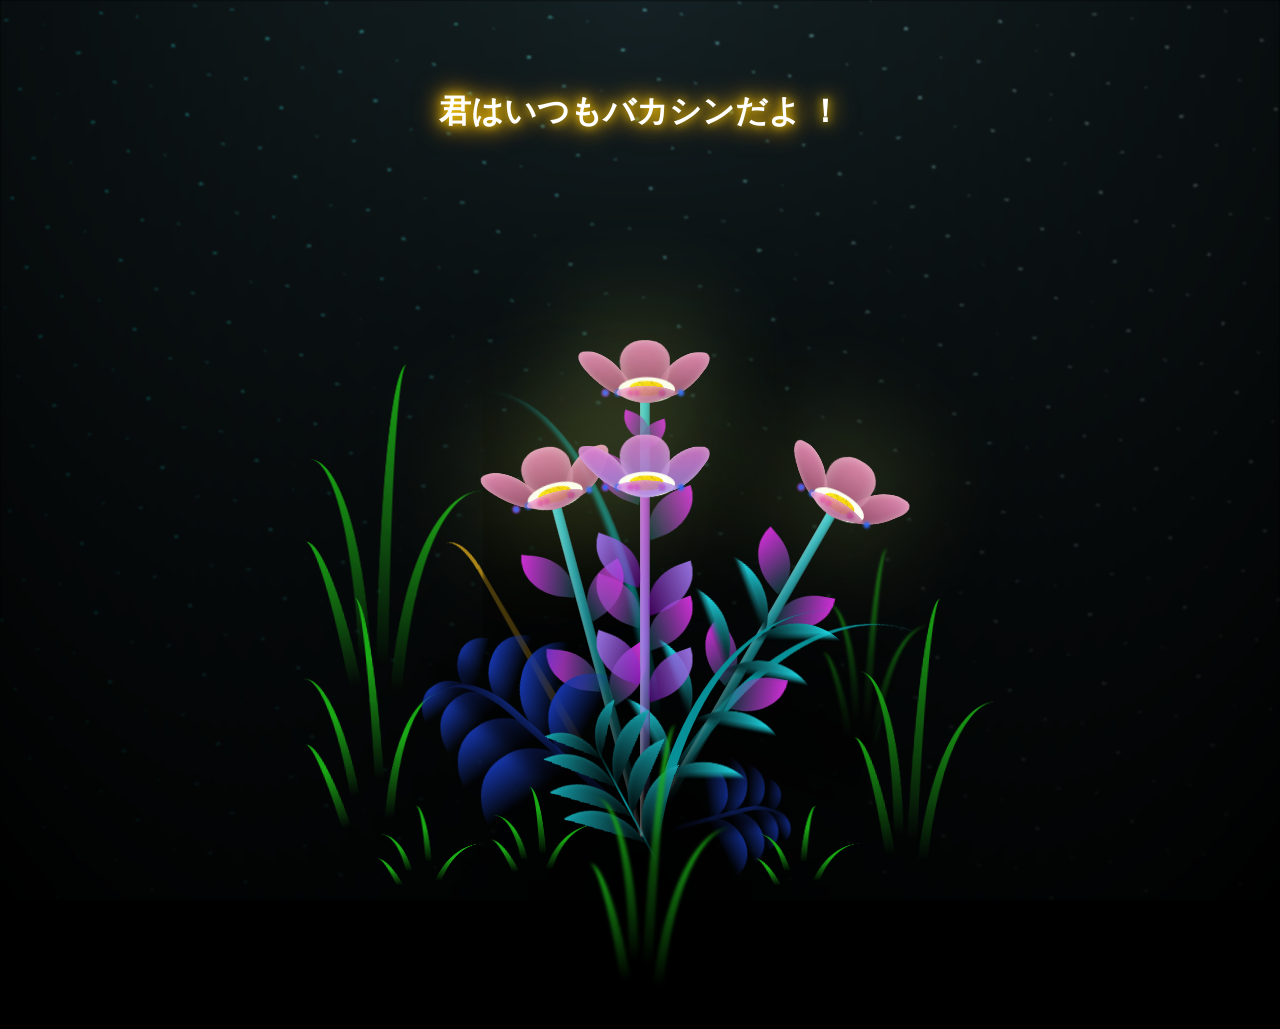
<file: index.html>
<!DOCTYPE html>
  <html lang="en">
  <head>
    <meta charset="UTF-8">
    <meta name="viewport" content="width=device-width, initial-scale=1.0">
    <!-- add icon -->
      <link rel="icon" type="image/png" sizes="32x32" href="lily.jpeg">
      <link rel="stylesheet" href="home.css">   
      <title>
  Blooming Flower
      </title>
      <link rel="stylesheet" href="home.css">
    </head>   
    <body class="not-loaded">
        <div class="night"></div> 
        <div class="flower__message">君はいつもバカシンだよ ！</div>
        <div class="flowers">  
          <div class="flower flower--1">
            <div class="flower__leafs flower__leafs--1">
              <div class="flower__leaf flower__leaf--1"></div>
              <div class="flower__leaf flower__leaf--2"></div>
              <div class="flower__leaf flower__leaf--3"></div>
              <div class="flower__leaf flower__leaf--4"></div>
              

              <div class="flower__white-circle"></div>
      
              <div class="flower__light flower__light--1"></div>
              <div class="flower__light flower__light--2"></div>
              <div class="flower__light flower__light--3"></div>
              <div class="flower__light flower__light--4"></div>
              <div class="flower__light flower__light--5"></div>
              <div class="flower__light flower__light--6"></div>
              <div class="flower__light flower__light--7"></div>
              <div class="flower__light flower__light--8"></div>
      
            </div>
            <div class="flower__line">
              <div class="flower__line__leaf flower__line__leaf--1"></div>
              <div class="flower__line__leaf flower__line__leaf--2"></div>
              <div class="flower__line__leaf flower__line__leaf--3"></div>
              <div class="flower__line__leaf flower__line__leaf--4"></div>
              <div class="flower__line__leaf flower__line__leaf--5"></div>
              <div class="flower__line__leaf flower__line__leaf--6"></div>
            </div>
          </div>
      
          <div class="flower flower--2">
            <div class="flower__leafs flower__leafs--2">
              <div class="flower__leaf flower__leaf--1"></div>
              <div class="flower__leaf flower__leaf--2"></div>
              <div class="flower__leaf flower__leaf--3"></div>
              <div class="flower__leaf flower__leaf--4"></div>
              <div class="flower__white-circle"></div>
      
              <div class="flower__light flower__light--1"></div>
              <div class="flower__light flower__light--2"></div>
              <div class="flower__light flower__light--3"></div>
              <div class="flower__light flower__light--4"></div>
              <div class="flower__light flower__light--5"></div>
              <div class="flower__light flower__light--6"></div>
              <div class="flower__light flower__light--7"></div>
              <div class="flower__light flower__light--8"></div>
      
            </div>
            <div class="flower__line">
              <div class="flower__line__leaf flower__line__leaf--1"></div>
              <div class="flower__line__leaf flower__line__leaf--2"></div>
              <div class="flower__line__leaf flower__line__leaf--3"></div>
              <div class="flower__line__leaf flower__line__leaf--4"></div>
            </div>
          </div>
      
          <div class="flower flower--3">
            <div class="flower__leafs flower__leafs--3">
              <div class="flower__leaf flower__leaf--1"></div>
              <div class="flower__leaf flower__leaf--2"></div>
              <div class="flower__leaf flower__leaf--3"></div>
              <div class="flower__leaf flower__leaf--4"></div>
              <div class="flower__white-circle"></div>
      
              <div class="flower__light flower__light--1"></div>
              <div class="flower__light flower__light--2"></div>
              <div class="flower__light flower__light--3"></div>
              <div class="flower__light flower__light--4"></div>
              <div class="flower__light flower__light--5"></div>
              <div class="flower__light flower__light--6"></div>
              <div class="flower__light flower__light--7"></div>
              <div class="flower__light flower__light--8"></div>
      
            </div>
            <div class="flower__line">
              <div class="flower__line__leaf flower__line__leaf--1"></div>
              <div class="flower__line__leaf flower__line__leaf--2"></div>
              <div class="flower__line__leaf flower__line__leaf--3"></div>
              <div class="flower__line__leaf flower__line__leaf--4"></div>
            </div>
          </div>
      
          <div class="grow-ans" style="--d:1.2s">
            <div class="flower__g-long">
              <div class="flower__g-long__top"></div>
              <div class="flower__g-long__bottom"></div>
            </div>
          </div>
      
          <div class="growing-grass">
            <div class="flower__grass flower__grass--1">
              <div class="flower__grass--top"></div>
              <div class="flower__grass--bottom"></div>
              <div class="flower__grass__leaf flower__grass__leaf--1"></div>
              <div class="flower__grass__leaf flower__grass__leaf--2"></div>
              <div class="flower__grass__leaf flower__grass__leaf--3"></div>
              <div class="flower__grass__leaf flower__grass__leaf--4"></div>
              <div class="flower__grass__leaf flower__grass__leaf--5"></div>
              <div class="flower__grass__leaf flower__grass__leaf--6"></div>
              <div class="flower__grass__leaf flower__grass__leaf--7"></div>
              <div class="flower__grass__leaf flower__grass__leaf--8"></div>
              <div class="flower__grass__overlay"></div>
            </div>
          </div>
      
          <div class="growing-grass">
            <div class="flower__grass flower__grass--2">
              <div class="flower__grass--top"></div>
              <div class="flower__grass--bottom"></div>
              <div class="flower__grass__leaf flower__grass__leaf--1"></div>
              <div class="flower__grass__leaf flower__grass__leaf--2"></div>
              <div class="flower__grass__leaf flower__grass__leaf--3"></div>
              <div class="flower__grass__leaf flower__grass__leaf--4"></div>
              <div class="flower__grass__leaf flower__grass__leaf--5"></div>
              <div class="flower__grass__leaf flower__grass__leaf--6"></div>
              <div class="flower__grass__leaf flower__grass__leaf--7"></div>
              <div class="flower__grass__leaf flower__grass__leaf--8"></div>
              <div class="flower__grass__overlay"></div>
            </div>
          </div>
      
          <div class="grow-ans" style="--d:2.4s">
            <div class="flower__g-right flower__g-right--1">
              <div class="leaf"></div>
            </div>
          </div>
      
          <div class="grow-ans" style="--d:2.8s">
            <div class="flower__g-right flower__g-right--2">
              <div class="leaf"></div>
            </div>
          </div>
      
          <div class="grow-ans" style="--d:2.8s">
            <div class="flower__g-front">
              <div class="flower__g-front__leaf-wrapper flower__g-front__leaf-wrapper--1">
                <div class="flower__g-front__leaf"></div>
              </div>
              <div class="flower__g-front__leaf-wrapper flower__g-front__leaf-wrapper--2">
                <div class="flower__g-front__leaf"></div>
              </div>
              <div class="flower__g-front__leaf-wrapper flower__g-front__leaf-wrapper--3">
                <div class="flower__g-front__leaf"></div>
              </div>
              <div class="flower__g-front__leaf-wrapper flower__g-front__leaf-wrapper--4">
                <div class="flower__g-front__leaf"></div>
              </div>
              <div class="flower__g-front__leaf-wrapper flower__g-front__leaf-wrapper--5">
                <div class="flower__g-front__leaf"></div>
              </div>
              <div class="flower__g-front__leaf-wrapper flower__g-front__leaf-wrapper--6">
                <div class="flower__g-front__leaf"></div>
              </div>
              <div class="flower__g-front__leaf-wrapper flower__g-front__leaf-wrapper--7">
                <div class="flower__g-front__leaf"></div>
              </div>
              <div class="flower__g-front__leaf-wrapper flower__g-front__leaf-wrapper--8">
                <div class="flower__g-front__leaf"></div>
              </div>
              <div class="flower__g-front__line"></div>
            </div>
          </div>
      
          <div class="grow-ans" style="--d:3.2s">
            <div class="flower__g-fr">
              <div class="leaf"></div>
              <div class="flower__g-fr__leaf flower__g-fr__leaf--1"></div>
              <div class="flower__g-fr__leaf flower__g-fr__leaf--2"></div>
              <div class="flower__g-fr__leaf flower__g-fr__leaf--3"></div>
              <div class="flower__g-fr__leaf flower__g-fr__leaf--4"></div>
              <div class="flower__g-fr__leaf flower__g-fr__leaf--5"></div>
              <div class="flower__g-fr__leaf flower__g-fr__leaf--6"></div>
              <div class="flower__g-fr__leaf flower__g-fr__leaf--7"></div>
              <div class="flower__g-fr__leaf flower__g-fr__leaf--8"></div>
            </div>
          </div>
      
          <div class="long-g long-g--0">
            <div class="grow-ans" style="--d:3s">
              <div class="leaf leaf--0"></div>
            </div>
            <div class="grow-ans" style="--d:2.2s">
              <div class="leaf leaf--1"></div>
            </div>
            <div class="grow-ans" style="--d:3.4s">
              <div class="leaf leaf--2"></div>
            </div>
            <div class="grow-ans" style="--d:3.6s">
              <div class="leaf leaf--3"></div>
            </div>
          </div>
      
          <div class="long-g long-g--1">
            <div class="grow-ans" style="--d:3.6s">
              <div class="leaf leaf--0"></div>
            </div>
            <div class="grow-ans" style="--d:3.8s">
              <div class="leaf leaf--1"></div>
            </div>
            <div class="grow-ans" style="--d:4s">
              <div class="leaf leaf--2"></div>
            </div>
            <div class="grow-ans" style="--d:4.2s">
              <div class="leaf leaf--3"></div>
            </div>
          </div>
      
          <div class="long-g long-g--2">
            <div class="grow-ans" style="--d:4s">
              <div class="leaf leaf--0"></div>
            </div>
            <div class="grow-ans" style="--d:4.2s">
              <div class="leaf leaf--1"></div>
            </div>
            <div class="grow-ans" style="--d:4.4s">
              <div class="leaf leaf--2"></div>
            </div>
            <div class="grow-ans" style="--d:4.6s">
              <div class="leaf leaf--3"></div>
            </div>
          </div>
      
          <div class="long-g long-g--3">
            <div class="grow-ans" style="--d:4s">
              <div class="leaf leaf--0"></div>
            </div>
            <div class="grow-ans" style="--d:4.2s">
              <div class="leaf leaf--1"></div>
            </div>
            <div class="grow-ans" style="--d:3s">
              <div class="leaf leaf--2"></div>
            </div>
            <div class="grow-ans" style="--d:3.6s">
              <div class="leaf leaf--3"></div>
            </div>
          </div>
      
          <div class="long-g long-g--4">
            <div class="grow-ans" style="--d:4s">
              <div class="leaf leaf--0"></div>
            </div>
            <div class="grow-ans" style="--d:4.2s">
              <div class="leaf leaf--1"></div>
            </div>
            <div class="grow-ans" style="--d:3s">
              <div class="leaf leaf--2"></div>
            </div>
            <div class="grow-ans" style="--d:3.6s">
              <div class="leaf leaf--3"></div>
            </div>
          </div>
      
          <div class="long-g long-g--5">
            <div class="grow-ans" style="--d:4s">
              <div class="leaf leaf--0"></div>
            </div>
            <div class="grow-ans" style="--d:4.2s">
              <div class="leaf leaf--1"></div>
            </div>
            <div class="grow-ans" style="--d:3s">
              <div class="leaf leaf--2"></div>
            </div>
            <div class="grow-ans" style="--d:3.6s">
              <div class="leaf leaf--3"></div>
            </div>
          </div>
      
          <div class="long-g long-g--6">
            <div class="grow-ans" style="--d:4.2s">
              <div class="leaf leaf--0"></div>
            </div>
            <div class="grow-ans" style="--d:4.4s">
              <div class="leaf leaf--1"></div>
            </div>
            <div class="grow-ans" style="--d:4.6s">
              <div class="leaf leaf--2"></div>
            </div>
            <div class="grow-ans" style="--d:4.8s">
              <div class="leaf leaf--3"></div>
            </div>
          </div>
      
          <div class="long-g long-g--7">
            <div class="grow-ans" style="--d:3s">
              <div class="leaf leaf--0"></div>
            </div>
            <div class="grow-ans" style="--d:3.2s">
              <div class="leaf leaf--1"></div>
            </div>
            <div class="grow-ans" style="--d:3.5s">
              <div class="leaf leaf--2"></div>
            </div>
            <div class="grow-ans" style="--d:3.6s">
              <div class="leaf leaf--3"></div>
            </div>
          </div>
          <div class="flower flower--4">
            <div class="flower__leafs flower__leafs--4">
              <div class="flower__leaf flower__leaf--1"></div>
              <div class="flower__leaf flower__leaf--2"></div>
              <div class="flower__leaf flower__leaf--3"></div>
              <div class="flower__leaf flower__leaf--4"></div>
              <div class="flower__white-circle"></div>
      
              <div class="flower__light flower__light--1"></div>
              <div class="flower__light flower__light--2"></div>
              <div class="flower__light flower__light--3"></div>
              <div class="flower__light flower__light--4"></div>
              <div class="flower__light flower__light--5"></div>
              <div class="flower__light flower__light--6"></div>
              <div class="flower__light flower__light--7"></div>
              <div class="flower__light flower__light--8"></div>
      
            </div>
            <div class="flower__line">
              <div class="flower__line__leaf flower__line__leaf--1"></div>
              <div class="flower__line__leaf flower__line__leaf--2"></div>
              <div class="flower__line__leaf flower__line__leaf--3"></div>
              <div class="flower__line__leaf flower__line__leaf--4"></div>
            </div>
          </div>
        </div>
        <script>
            
            onload = () => {
                const c = setTimeout(() => {
                document.body.classList.remove("not-loaded");
                clearTimeout(c);
                }, 1000);
            };
        </script>
      </body>

</html>
</file>
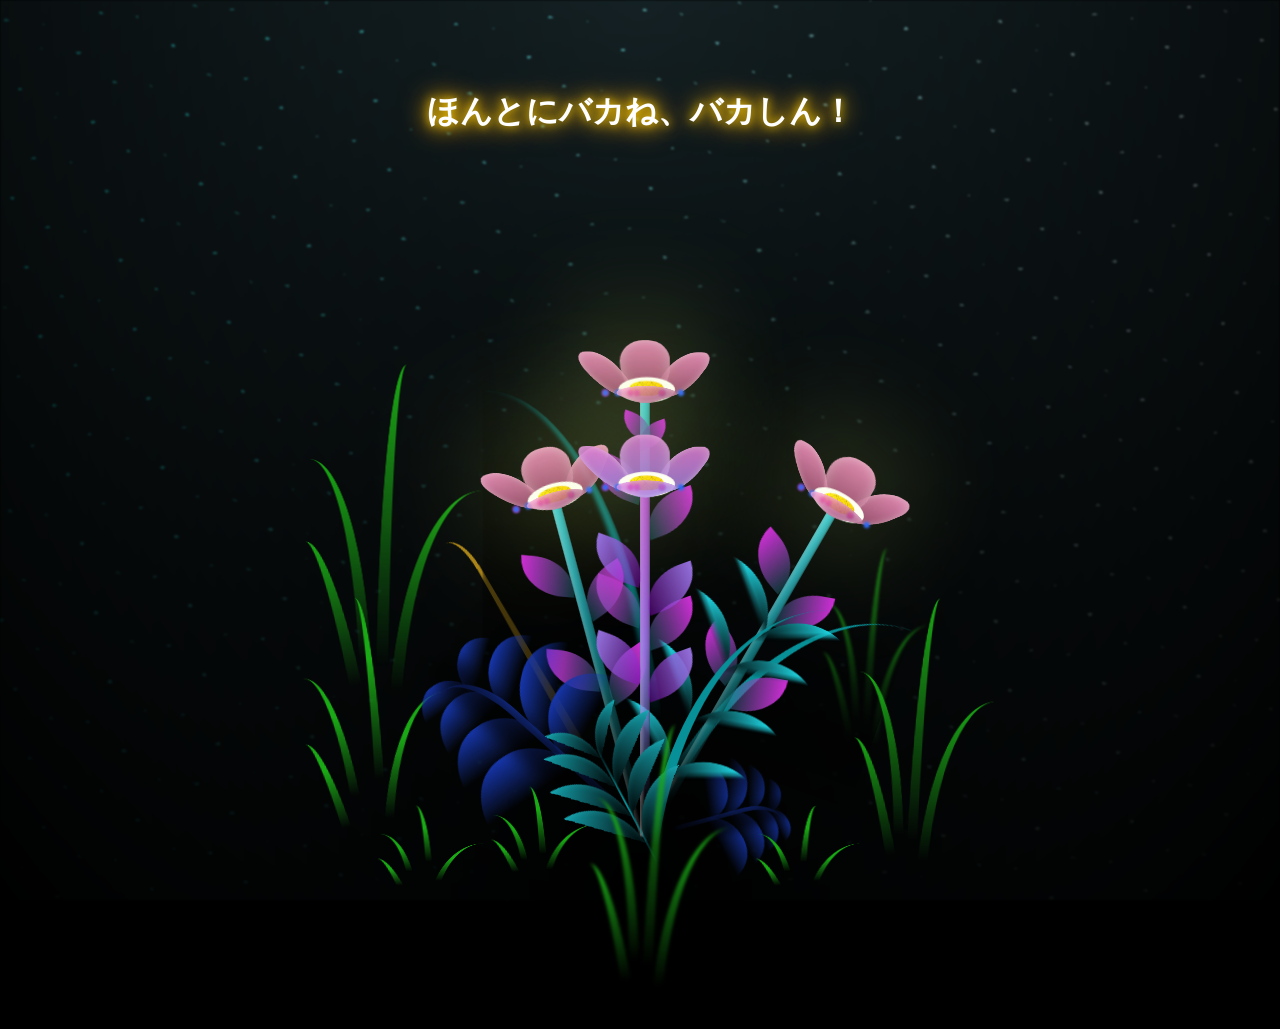
<file: Home.html>
<!DOCTYPE html>
  <html lang="en">
  <head>
    <meta charset="UTF-8">
    <meta name="viewport" content="width=device-width, initial-scale=1.0">
    <title>Document</title>
    <head>
        <link rel="stylesheet" href="home.css">
    </head>   
    <body class="not-loaded">
        <div class="night"></div> 
        <div class="flower__message">ほんとにバカね、バカしん！</div>
        <div class="flowers">  
          <div class="flower flower--1">
            <div class="flower__leafs flower__leafs--1">
              <div class="flower__leaf flower__leaf--1"></div>
              <div class="flower__leaf flower__leaf--2"></div>
              <div class="flower__leaf flower__leaf--3"></div>
              <div class="flower__leaf flower__leaf--4"></div>
              

              <div class="flower__white-circle"></div>
      
              <div class="flower__light flower__light--1"></div>
              <div class="flower__light flower__light--2"></div>
              <div class="flower__light flower__light--3"></div>
              <div class="flower__light flower__light--4"></div>
              <div class="flower__light flower__light--5"></div>
              <div class="flower__light flower__light--6"></div>
              <div class="flower__light flower__light--7"></div>
              <div class="flower__light flower__light--8"></div>
      
            </div>
            <div class="flower__line">
              <div class="flower__line__leaf flower__line__leaf--1"></div>
              <div class="flower__line__leaf flower__line__leaf--2"></div>
              <div class="flower__line__leaf flower__line__leaf--3"></div>
              <div class="flower__line__leaf flower__line__leaf--4"></div>
              <div class="flower__line__leaf flower__line__leaf--5"></div>
              <div class="flower__line__leaf flower__line__leaf--6"></div>
            </div>
          </div>
      
          <div class="flower flower--2">
            <div class="flower__leafs flower__leafs--2">
              <div class="flower__leaf flower__leaf--1"></div>
              <div class="flower__leaf flower__leaf--2"></div>
              <div class="flower__leaf flower__leaf--3"></div>
              <div class="flower__leaf flower__leaf--4"></div>
              <div class="flower__white-circle"></div>
      
              <div class="flower__light flower__light--1"></div>
              <div class="flower__light flower__light--2"></div>
              <div class="flower__light flower__light--3"></div>
              <div class="flower__light flower__light--4"></div>
              <div class="flower__light flower__light--5"></div>
              <div class="flower__light flower__light--6"></div>
              <div class="flower__light flower__light--7"></div>
              <div class="flower__light flower__light--8"></div>
      
            </div>
            <div class="flower__line">
              <div class="flower__line__leaf flower__line__leaf--1"></div>
              <div class="flower__line__leaf flower__line__leaf--2"></div>
              <div class="flower__line__leaf flower__line__leaf--3"></div>
              <div class="flower__line__leaf flower__line__leaf--4"></div>
            </div>
          </div>
      
          <div class="flower flower--3">
            <div class="flower__leafs flower__leafs--3">
              <div class="flower__leaf flower__leaf--1"></div>
              <div class="flower__leaf flower__leaf--2"></div>
              <div class="flower__leaf flower__leaf--3"></div>
              <div class="flower__leaf flower__leaf--4"></div>
              <div class="flower__white-circle"></div>
      
              <div class="flower__light flower__light--1"></div>
              <div class="flower__light flower__light--2"></div>
              <div class="flower__light flower__light--3"></div>
              <div class="flower__light flower__light--4"></div>
              <div class="flower__light flower__light--5"></div>
              <div class="flower__light flower__light--6"></div>
              <div class="flower__light flower__light--7"></div>
              <div class="flower__light flower__light--8"></div>
      
            </div>
            <div class="flower__line">
              <div class="flower__line__leaf flower__line__leaf--1"></div>
              <div class="flower__line__leaf flower__line__leaf--2"></div>
              <div class="flower__line__leaf flower__line__leaf--3"></div>
              <div class="flower__line__leaf flower__line__leaf--4"></div>
            </div>
          </div>
      
          <div class="grow-ans" style="--d:1.2s">
            <div class="flower__g-long">
              <div class="flower__g-long__top"></div>
              <div class="flower__g-long__bottom"></div>
            </div>
          </div>
      
          <div class="growing-grass">
            <div class="flower__grass flower__grass--1">
              <div class="flower__grass--top"></div>
              <div class="flower__grass--bottom"></div>
              <div class="flower__grass__leaf flower__grass__leaf--1"></div>
              <div class="flower__grass__leaf flower__grass__leaf--2"></div>
              <div class="flower__grass__leaf flower__grass__leaf--3"></div>
              <div class="flower__grass__leaf flower__grass__leaf--4"></div>
              <div class="flower__grass__leaf flower__grass__leaf--5"></div>
              <div class="flower__grass__leaf flower__grass__leaf--6"></div>
              <div class="flower__grass__leaf flower__grass__leaf--7"></div>
              <div class="flower__grass__leaf flower__grass__leaf--8"></div>
              <div class="flower__grass__overlay"></div>
            </div>
          </div>
      
          <div class="growing-grass">
            <div class="flower__grass flower__grass--2">
              <div class="flower__grass--top"></div>
              <div class="flower__grass--bottom"></div>
              <div class="flower__grass__leaf flower__grass__leaf--1"></div>
              <div class="flower__grass__leaf flower__grass__leaf--2"></div>
              <div class="flower__grass__leaf flower__grass__leaf--3"></div>
              <div class="flower__grass__leaf flower__grass__leaf--4"></div>
              <div class="flower__grass__leaf flower__grass__leaf--5"></div>
              <div class="flower__grass__leaf flower__grass__leaf--6"></div>
              <div class="flower__grass__leaf flower__grass__leaf--7"></div>
              <div class="flower__grass__leaf flower__grass__leaf--8"></div>
              <div class="flower__grass__overlay"></div>
            </div>
          </div>
      
          <div class="grow-ans" style="--d:2.4s">
            <div class="flower__g-right flower__g-right--1">
              <div class="leaf"></div>
            </div>
          </div>
      
          <div class="grow-ans" style="--d:2.8s">
            <div class="flower__g-right flower__g-right--2">
              <div class="leaf"></div>
            </div>
          </div>
      
          <div class="grow-ans" style="--d:2.8s">
            <div class="flower__g-front">
              <div class="flower__g-front__leaf-wrapper flower__g-front__leaf-wrapper--1">
                <div class="flower__g-front__leaf"></div>
              </div>
              <div class="flower__g-front__leaf-wrapper flower__g-front__leaf-wrapper--2">
                <div class="flower__g-front__leaf"></div>
              </div>
              <div class="flower__g-front__leaf-wrapper flower__g-front__leaf-wrapper--3">
                <div class="flower__g-front__leaf"></div>
              </div>
              <div class="flower__g-front__leaf-wrapper flower__g-front__leaf-wrapper--4">
                <div class="flower__g-front__leaf"></div>
              </div>
              <div class="flower__g-front__leaf-wrapper flower__g-front__leaf-wrapper--5">
                <div class="flower__g-front__leaf"></div>
              </div>
              <div class="flower__g-front__leaf-wrapper flower__g-front__leaf-wrapper--6">
                <div class="flower__g-front__leaf"></div>
              </div>
              <div class="flower__g-front__leaf-wrapper flower__g-front__leaf-wrapper--7">
                <div class="flower__g-front__leaf"></div>
              </div>
              <div class="flower__g-front__leaf-wrapper flower__g-front__leaf-wrapper--8">
                <div class="flower__g-front__leaf"></div>
              </div>
              <div class="flower__g-front__line"></div>
            </div>
          </div>
      
          <div class="grow-ans" style="--d:3.2s">
            <div class="flower__g-fr">
              <div class="leaf"></div>
              <div class="flower__g-fr__leaf flower__g-fr__leaf--1"></div>
              <div class="flower__g-fr__leaf flower__g-fr__leaf--2"></div>
              <div class="flower__g-fr__leaf flower__g-fr__leaf--3"></div>
              <div class="flower__g-fr__leaf flower__g-fr__leaf--4"></div>
              <div class="flower__g-fr__leaf flower__g-fr__leaf--5"></div>
              <div class="flower__g-fr__leaf flower__g-fr__leaf--6"></div>
              <div class="flower__g-fr__leaf flower__g-fr__leaf--7"></div>
              <div class="flower__g-fr__leaf flower__g-fr__leaf--8"></div>
            </div>
          </div>
      
          <div class="long-g long-g--0">
            <div class="grow-ans" style="--d:3s">
              <div class="leaf leaf--0"></div>
            </div>
            <div class="grow-ans" style="--d:2.2s">
              <div class="leaf leaf--1"></div>
            </div>
            <div class="grow-ans" style="--d:3.4s">
              <div class="leaf leaf--2"></div>
            </div>
            <div class="grow-ans" style="--d:3.6s">
              <div class="leaf leaf--3"></div>
            </div>
          </div>
      
          <div class="long-g long-g--1">
            <div class="grow-ans" style="--d:3.6s">
              <div class="leaf leaf--0"></div>
            </div>
            <div class="grow-ans" style="--d:3.8s">
              <div class="leaf leaf--1"></div>
            </div>
            <div class="grow-ans" style="--d:4s">
              <div class="leaf leaf--2"></div>
            </div>
            <div class="grow-ans" style="--d:4.2s">
              <div class="leaf leaf--3"></div>
            </div>
          </div>
      
          <div class="long-g long-g--2">
            <div class="grow-ans" style="--d:4s">
              <div class="leaf leaf--0"></div>
            </div>
            <div class="grow-ans" style="--d:4.2s">
              <div class="leaf leaf--1"></div>
            </div>
            <div class="grow-ans" style="--d:4.4s">
              <div class="leaf leaf--2"></div>
            </div>
            <div class="grow-ans" style="--d:4.6s">
              <div class="leaf leaf--3"></div>
            </div>
          </div>
      
          <div class="long-g long-g--3">
            <div class="grow-ans" style="--d:4s">
              <div class="leaf leaf--0"></div>
            </div>
            <div class="grow-ans" style="--d:4.2s">
              <div class="leaf leaf--1"></div>
            </div>
            <div class="grow-ans" style="--d:3s">
              <div class="leaf leaf--2"></div>
            </div>
            <div class="grow-ans" style="--d:3.6s">
              <div class="leaf leaf--3"></div>
            </div>
          </div>
      
          <div class="long-g long-g--4">
            <div class="grow-ans" style="--d:4s">
              <div class="leaf leaf--0"></div>
            </div>
            <div class="grow-ans" style="--d:4.2s">
              <div class="leaf leaf--1"></div>
            </div>
            <div class="grow-ans" style="--d:3s">
              <div class="leaf leaf--2"></div>
            </div>
            <div class="grow-ans" style="--d:3.6s">
              <div class="leaf leaf--3"></div>
            </div>
          </div>
      
          <div class="long-g long-g--5">
            <div class="grow-ans" style="--d:4s">
              <div class="leaf leaf--0"></div>
            </div>
            <div class="grow-ans" style="--d:4.2s">
              <div class="leaf leaf--1"></div>
            </div>
            <div class="grow-ans" style="--d:3s">
              <div class="leaf leaf--2"></div>
            </div>
            <div class="grow-ans" style="--d:3.6s">
              <div class="leaf leaf--3"></div>
            </div>
          </div>
      
          <div class="long-g long-g--6">
            <div class="grow-ans" style="--d:4.2s">
              <div class="leaf leaf--0"></div>
            </div>
            <div class="grow-ans" style="--d:4.4s">
              <div class="leaf leaf--1"></div>
            </div>
            <div class="grow-ans" style="--d:4.6s">
              <div class="leaf leaf--2"></div>
            </div>
            <div class="grow-ans" style="--d:4.8s">
              <div class="leaf leaf--3"></div>
            </div>
          </div>
      
          <div class="long-g long-g--7">
            <div class="grow-ans" style="--d:3s">
              <div class="leaf leaf--0"></div>
            </div>
            <div class="grow-ans" style="--d:3.2s">
              <div class="leaf leaf--1"></div>
            </div>
            <div class="grow-ans" style="--d:3.5s">
              <div class="leaf leaf--2"></div>
            </div>
            <div class="grow-ans" style="--d:3.6s">
              <div class="leaf leaf--3"></div>
            </div>
          </div>
          <div class="flower flower--4">
            <div class="flower__leafs flower__leafs--4">
              <div class="flower__leaf flower__leaf--1"></div>
              <div class="flower__leaf flower__leaf--2"></div>
              <div class="flower__leaf flower__leaf--3"></div>
              <div class="flower__leaf flower__leaf--4"></div>
              <div class="flower__white-circle"></div>
      
              <div class="flower__light flower__light--1"></div>
              <div class="flower__light flower__light--2"></div>
              <div class="flower__light flower__light--3"></div>
              <div class="flower__light flower__light--4"></div>
              <div class="flower__light flower__light--5"></div>
              <div class="flower__light flower__light--6"></div>
              <div class="flower__light flower__light--7"></div>
              <div class="flower__light flower__light--8"></div>
      
            </div>
            <div class="flower__line">
              <div class="flower__line__leaf flower__line__leaf--1"></div>
              <div class="flower__line__leaf flower__line__leaf--2"></div>
              <div class="flower__line__leaf flower__line__leaf--3"></div>
              <div class="flower__line__leaf flower__line__leaf--4"></div>
            </div>
          </div>
        </div>
        <script>
            
            onload = () => {
                const c = setTimeout(() => {
                document.body.classList.remove("not-loaded");
                clearTimeout(c);
                }, 1000);
            };
        </script>
      </body>

</html>
</file>
<file: home.css>
*,
*::after,
*::before {
  padding: 0;
  margin: 0;
  box-sizing: border-box;
}

:root {
  --dark-color: #000;
}

body {
  display: flex;
  align-items: flex-end;
  justify-content: center;
  min-height: 100vh;
  background-color: var(--dark-color);
  overflow: hidden;
  perspective: 1000px;
}
@import url('https://fonts.googleapis.com/css2?family=Yomogi&display=swap');

.flower__message {
  font-family: 'Yomogi', sans-serif;
  position: absolute;
  top: 10%;
  left: 50%;
  transform: translateX(-50%);
  font-size: 2rem;
  font-weight: bold;
  color: #fff;
  text-shadow: 0 0 10px #ffcc00, 0 0 20px #ffcc00, 0 0 30px #ff9900;
  animation: glow 1.5s infinite alternate, fadeIn 2s ease-in-out;
  z-index: 10;
}

@keyframes glow {
  0% {
      text-shadow: 0 0 5px #ffcc00, 0 0 10px #ffcc00, 0 0 15px #ff9900;
  }
  100% {
      text-shadow: 0 0 15px #ffcc00, 0 0 25px #ff9900, 0 0 35px #ff6600;
  }
}

@keyframes fadeIn {
  from {
      opacity: 0;
      transform: translate(-50%, -20px);
  }
  to {
      opacity: 1;
      transform: translateX(-50%);
  }
}


.night {
  position: fixed;
  left: 50%;
  top: 0;
  transform: translateX(-50%);
  width: 100%;
  height: 100%;
  filter: blur(0.1vmin);
  background-image: radial-gradient(ellipse at top, transparent 0%, var(--dark-color)), radial-gradient(ellipse at bottom, var(--dark-color), rgba(145, 233, 255, 0.2)), repeating-linear-gradient(220deg, black 0px, black 19px, transparent 19px, transparent 22px), repeating-linear-gradient(189deg, black 0px, black 19px, transparent 19px, transparent 22px), repeating-linear-gradient(148deg, black 0px, black 19px, transparent 19px, transparent 22px), linear-gradient(90deg, #00fffa, #f0f0f0);
}

.flowers {
  position: relative;
  transform: scale(0.7);
}

.flower {
  position: absolute;
  bottom: 10vmin;
  transform-origin: bottom center;
  z-index: 10;
  --fl-speed: 0.8s;
}
.flower--1 {
  animation: moving-flower-1 4s linear infinite;
}
.flower--1 .flower__line {
  height: 70vmin;
  animation-delay: 0.3s;
}
.flower--1 .flower__line__leaf--1 {
  animation: blooming-leaf-right var(--fl-speed) 1.6s backwards;
}
.flower--1 .flower__line__leaf--2 {
  animation: blooming-leaf-right var(--fl-speed) 1.4s backwards;
}
.flower--1 .flower__line__leaf--3 {
  animation: blooming-leaf-left var(--fl-speed) 1.2s backwards;
}
.flower--1 .flower__line__leaf--4 {
  animation: blooming-leaf-left var(--fl-speed) 1s backwards;
}
.flower--1 .flower__line__leaf--5 {
  animation: blooming-leaf-right var(--fl-speed) 1.8s backwards;
}
.flower--1 .flower__line__leaf--6 {
  animation: blooming-leaf-left var(--fl-speed) 2s backwards;
}
.flower--2 {
  left: 50%;
  transform: rotate(30deg);
  animation: moving-flower-2 4s linear infinite;
}
.flower--2 .flower__line {
  height: 60vmin;
  animation-delay: 0.8s;
}
.flower--2 .flower__line__leaf--1 {
  animation: blooming-leaf-right var(--fl-speed) 1.9s backwards;
}
.flower--2 .flower__line__leaf--2 {
  animation: blooming-leaf-right var(--fl-speed) 1.7s backwards;
}
.flower--2 .flower__line__leaf--3 {
  animation: blooming-leaf-left var(--fl-speed) 1.5s backwards;
}
.flower--2 .flower__line__leaf--4 {
  animation: blooming-leaf-left var(--fl-speed) 1.3s backwards;
}
.flower--3 {
  left: 50%;
  transform: rotate(-15deg);
  animation: moving-flower-3 4s linear infinite;
}
.flower--3 .flower__line {
  animation-delay: 0.9s;
}
.flower--3 .flower__line__leaf--1 {
  animation: blooming-leaf-right var(--fl-speed) 2.5s backwards;
}
.flower--3 .flower__line__leaf--2 {
  animation: blooming-leaf-right var(--fl-speed) 2.3s backwards;
}
.flower--3 .flower__line__leaf--3 {
  animation: blooming-leaf-left var(--fl-speed) 2.1s backwards;
}
.flower--3 .flower__line__leaf--4 {
  animation: blooming-leaf-left var(--fl-speed) 1.9s backwards;
}
.flower__leafs {
  position: relative;
  animation: blooming-flower 2s backwards;
}
.flower__leafs--1 {
  animation-delay: 1.1s;
}
.flower__leafs--2 {
  animation-delay: 1.4s;
}
.flower__leafs--3 {
  animation-delay: 1.7s;
}
.flower__leafs::after {
  content: "";
  position: absolute;
  left: 0;
  top: 0;
  transform: translate(-50%, -100%);
  width: 8vmin;
  height: 8vmin;
  background-color: #e4ff6b;
  filter: blur(10vmin);
}
.flower__leaf {
  position: absolute;
  bottom: 0;
  left: 50%;
  width: 8vmin;
  height: 11vmin;
  border-radius: 51% 49% 47% 53%/44% 45% 55% 69%;
  background-color: #ef3fa0;
  background-image: linear-gradient(to top, #9a4273, #f78cc7);
  transform-origin: bottom center;
  opacity: 0.9;
  box-shadow: inset 0 0 2vmin rgba(255, 255, 255, 0.5);
}
.flower__leaf--1 {
  transform: translate(-10%, 1%) rotateY(40deg) rotateX(-50deg);
}
.flower__leaf--2 {
  transform: translate(-50%, -4%) rotateX(40deg);
}
.flower__leaf--3 {
  transform: translate(-90%, 0%) rotateY(45deg) rotateX(50deg);
}
.flower__leaf--4 {
  width: 8vmin;
  height: 8vmin;
  transform-origin: bottom left;
  border-radius: 4vmin 10vmin 4vmin 4vmin;
  transform: translate(0%, 18%) rotateX(70deg) rotate(-43deg);
  background-image: linear-gradient(to top, #9a4273, #f78cc7);
  z-index: 1;
  opacity: 0.8;
}
.flower__white-circle {
  position: absolute;
  left: -3.5vmin;
  top: -3vmin;
  width: 9vmin;
  height: 4vmin;
  border-radius: 50%;
  background-color: #fff;
}
.flower__white-circle::after {
  content: "";
  position: absolute;
  left: 50%;
  top: 45%;
  transform: translate(-50%, -50%);
  width: 60%;
  height: 60%;
  border-radius: inherit;
  background-image: repeating-linear-gradient(135deg, rgba(0, 0, 0, 0.03) 0px, rgba(0, 0, 0, 0.03) 1px, transparent 1px, transparent 12px), repeating-linear-gradient(45deg, rgba(0, 0, 0, 0.03) 0px, rgba(0, 0, 0, 0.03) 1px, transparent 1px, transparent 12px), repeating-linear-gradient(67.5deg, rgba(0, 0, 0, 0.03) 0px, rgba(0, 0, 0, 0.03) 1px, transparent 1px, transparent 12px), repeating-linear-gradient(135deg, rgba(0, 0, 0, 0.03) 0px, rgba(0, 0, 0, 0.03) 1px, transparent 1px, transparent 12px), repeating-linear-gradient(45deg, rgba(0, 0, 0, 0.03) 0px, rgba(0, 0, 0, 0.03) 1px, transparent 1px, transparent 12px), repeating-linear-gradient(112.5deg, rgba(0, 0, 0, 0.03) 0px, rgba(0, 0, 0, 0.03) 1px, transparent 1px, transparent 12px), repeating-linear-gradient(112.5deg, rgba(0, 0, 0, 0.03) 0px, rgba(0, 0, 0, 0.03) 1px, transparent 1px, transparent 12px), repeating-linear-gradient(45deg, rgba(0, 0, 0, 0.03) 0px, rgba(0, 0, 0, 0.03) 1px, transparent 1px, transparent 12px), repeating-linear-gradient(22.5deg, rgba(0, 0, 0, 0.03) 0px, rgba(0, 0, 0, 0.03) 1px, transparent 1px, transparent 12px), repeating-linear-gradient(45deg, rgba(0, 0, 0, 0.03) 0px, rgba(0, 0, 0, 0.03) 1px, transparent 1px, transparent 12px), repeating-linear-gradient(22.5deg, rgba(0, 0, 0, 0.03) 0px, rgba(0, 0, 0, 0.03) 1px, transparent 1px, transparent 12px), repeating-linear-gradient(135deg, rgba(0, 0, 0, 0.03) 0px, rgba(0, 0, 0, 0.03) 1px, transparent 1px, transparent 12px), repeating-linear-gradient(157.5deg, rgba(0, 0, 0, 0.03) 0px, rgba(0, 0, 0, 0.03) 1px, transparent 1px, transparent 12px), repeating-linear-gradient(67.5deg, rgba(0, 0, 0, 0.03) 0px, rgba(0, 0, 0, 0.03) 1px, transparent 1px, transparent 12px), repeating-linear-gradient(67.5deg, rgba(0, 0, 0, 0.03) 0px, rgba(0, 0, 0, 0.03) 1px, transparent 1px, transparent 12px), linear-gradient(90deg, #ffeb12, #ffce00);
}
.flower__line {
  height: 55vmin;
  width: 1.5vmin;
  background-image: linear-gradient(to left, rgba(0, 0, 0, 0.2), transparent, rgba(255, 255, 255, 0.2)), linear-gradient(to top, transparent 10%, #14757a, #39c6d6);
  box-shadow: inset 0 0 2px rgba(0, 0, 0, 0.5);
  animation: grow-flower-tree 4s backwards;
}
.flower__line__leaf {
  --w: 7vmin;
  --h: calc(var(--w) + 2vmin);
  position: absolute;
  top: 20%;
  left: 90%;
  width: var(--w);
  height: var(--h);
  border-top-right-radius: var(--h);
  border-bottom-left-radius: var(--h);
  background-image: linear-gradient(to top, rgba(20, 117, 122, 0.4), #cd2dd5);
}
.flower__line__leaf--1 {
  transform: rotate(70deg) rotateY(30deg);
}
.flower__line__leaf--2 {
  top: 45%;
  transform: rotate(70deg) rotateY(30deg);
}
.flower__line__leaf--3, .flower__line__leaf--4, .flower__line__leaf--6 {
  border-top-right-radius: 0;
  border-bottom-left-radius: 0;
  border-top-left-radius: var(--h);
  border-bottom-right-radius: var(--h);
  left: -460%;
  top: 12%;
  transform: rotate(-70deg) rotateY(30deg);
}
.flower__line__leaf--4 {
  top: 40%;
}
.flower__line__leaf--5 {
  top: 0;
  transform-origin: left;
  transform: rotate(70deg) rotateY(30deg) scale(0.6);
}
.flower__line__leaf--6 {
  top: -2%;
  left: -450%;
  transform-origin: right;
  transform: rotate(-70deg) rotateY(30deg) scale(0.6);
}
.flower__light {
  position: absolute;
  bottom: 0vmin;
  width: 1vmin;
  height: 1vmin;
  background-color: #ff0090;
  border-radius: 50%;
  filter: blur(0.2vmin);
  animation: light-ans 4s linear infinite backwards;
}
.flower__light:nth-child(odd) {
  background-color: #235eff;
}
.flower__light--1 {
  left: -2vmin;
  animation-delay: 1s;
}
.flower__light--2 {
  left: 3vmin;
  animation-delay: 0.5s;
}
.flower__light--3 {
  left: -6vmin;
  animation-delay: 0.3s;
}
.flower__light--4 {
  left: 6vmin;
  animation-delay: 0.9s;
}
.flower__light--5 {
  left: -1vmin;
  animation-delay: 1.5s;
}
.flower__light--6 {
  left: -4vmin;
  animation-delay: 3s;
}
.flower__light--7 {
  left: 3vmin;
  animation-delay: 2s;
}
.flower__light--8 {
  left: -6vmin;
  animation-delay: 3.5s;
}
.flower__grass {
  --c: #1535aa;
  --line-w: 1.5vmin;
  position: absolute;
  bottom: 12vmin;
  left: -7vmin;
  display: flex;
  flex-direction: column;
  align-items: flex-end;
  z-index: 20;
  transform-origin: bottom center;
  transform: rotate(-48deg) rotateY(40deg);
}
.flower__grass--1 {
  animation: moving-grass 2s linear infinite;
}
.flower__grass--2 {
  left: 2vmin;
  bottom: 10vmin;
  transform: scale(0.5) rotate(75deg) rotateX(10deg) rotateY(-200deg);
  opacity: 0.8;
  z-index: 0;
  animation: moving-grass--2 1.5s linear infinite;
}
.flower__grass--top {
  width: 7vmin;
  height: 10vmin;
  border-top-right-radius: 100%;
  border-right: var(--line-w) solid var(--c);
  transform-origin: bottom center;
  transform: rotate(-2deg);
}
.flower__grass--bottom {
  margin-top: -2px;
  width: var(--line-w);
  height: 25vmin;
  background-image: linear-gradient(to top, transparent, var(--c));
}
.flower__grass__leaf {
  --size: 10vmin;
  position: absolute;
  width: calc(var(--size) * 2.1);
  height: var(--size);
  border-top-left-radius: var(--size);
  border-top-right-radius: var(--size);
  background-image: linear-gradient(to top, transparent, transparent 30%, var(--c));
  z-index: 100;
}
.flower__grass__leaf--1 {
  top: -6%;
  left: 30%;
  --size: 6vmin;
  transform: rotate(-20deg);
  animation: growing-grass-ans--1 2s 2.6s backwards;
}
@keyframes growing-grass-ans--1 {
  0% {
    transform-origin: bottom left;
    transform: rotate(-20deg) scale(0);
  }
}
.flower__grass__leaf--2 {
  top: -5%;
  left: -110%;
  --size: 6vmin;
  transform: rotate(10deg);
  animation: growing-grass-ans--2 2s 2.4s linear backwards;
}
@keyframes growing-grass-ans--2 {
  0% {
    transform-origin: bottom right;
    transform: rotate(10deg) scale(0);
  }
}
.flower__grass__leaf--3 {
  top: 5%;
  left: 60%;
  --size: 8vmin;
  transform: rotate(-18deg) rotateX(-20deg);
  animation: growing-grass-ans--3 2s 2.2s linear backwards;
}
@keyframes growing-grass-ans--3 {
  0% {
    transform-origin: bottom left;
    transform: rotate(-18deg) rotateX(-20deg) scale(0);
  }
}
.flower__grass__leaf--4 {
  top: 6%;
  left: -135%;
  --size: 8vmin;
  transform: rotate(2deg);
  animation: growing-grass-ans--4 2s 2s linear backwards;
}
@keyframes growing-grass-ans--4 {
  0% {
    transform-origin: bottom right;
    transform: rotate(2deg) scale(0);
  }
}
.flower__grass__leaf--5 {
  top: 20%;
  left: 60%;
  --size: 10vmin;
  transform: rotate(-24deg) rotateX(-20deg);
  animation: growing-grass-ans--5 2s 1.8s linear backwards;
}
@keyframes growing-grass-ans--5 {
  0% {
    transform-origin: bottom left;
    transform: rotate(-24deg) rotateX(-20deg) scale(0);
  }
}
.flower__grass__leaf--6 {
  top: 22%;
  left: -180%;
  --size: 10vmin;
  transform: rotate(10deg);
  animation: growing-grass-ans--6 2s 1.6s linear backwards;
}
@keyframes growing-grass-ans--6 {
  0% {
    transform-origin: bottom right;
    transform: rotate(10deg) scale(0);
  }
}
.flower__grass__leaf--7 {
  top: 39%;
  left: 70%;
  --size: 10vmin;
  transform: rotate(-10deg);
  animation: growing-grass-ans--7 2s 1.4s linear backwards;
}
@keyframes growing-grass-ans--7 {
  0% {
    transform-origin: bottom left;
    transform: rotate(-10deg) scale(0);
  }
}
.flower__grass__leaf--8 {
  top: 40%;
  left: -215%;
  --size: 11vmin;
  transform: rotate(10deg);
  animation: growing-grass-ans--8 2s 1.2s linear backwards;
}
@keyframes growing-grass-ans--8 {
  0% {
    transform-origin: bottom right;
    transform: rotate(10deg) scale(0);
  }
}
.flower__grass__overlay {
  position: absolute;
  top: -10%;
  right: 0%;
  width: 100%;
  height: 100%;
  background-color: rgba(0, 0, 0, 0.6);
  filter: blur(1.5vmin);
  z-index: 100;
}
.flower__g-long {
  --w: 2vmin;
  --h: 6vmin;
  --c: #aa8215;
  position: absolute;
  bottom: 10vmin;
  left: -3vmin;
  transform-origin: bottom center;
  transform: rotate(-30deg) rotateY(-20deg);
  display: flex;
  flex-direction: column;
  align-items: flex-end;
  animation: flower-g-long-ans 3s linear infinite;
}
@keyframes flower-g-long-ans {
  0%, 100% {
    transform: rotate(-30deg) rotateY(-20deg);
  }
  50% {
    transform: rotate(-32deg) rotateY(-20deg);
  }
}
.flower__g-long__top {
  top: calc(var(--h) * -1);
  width: calc(var(--w) + 1vmin);
  height: var(--h);
  border-top-right-radius: 100%;
  border-right: 0.7vmin solid var(--c);
  transform: translate(-0.7vmin, 1vmin);
}
.flower__g-long__bottom {
  width: var(--w);
  height: 50vmin;
  transform-origin: bottom center;
  background-image: linear-gradient(to top, transparent 30%, var(--c));
  box-shadow: inset 0 0 2px rgba(0, 0, 0, 0.5);
  clip-path: polygon(35% 0, 65% 1%, 100% 100%, 0% 100%);
}
.flower__g-right {
  position: absolute;
  bottom: 6vmin;
  left: -2vmin;
  transform-origin: bottom left;
  transform: rotate(20deg);
}
.flower__g-right .leaf {
  width: 30vmin;
  height: 50vmin;
  border-top-left-radius: 100%;
  border-left: 2vmin solid #079097;
  background-image: linear-gradient(to bottom, transparent, var(--dark-color) 60%);
  mask-image: linear-gradient(to top, transparent 30%, #079097 60%);
}
.flower__g-right--1 {
  animation: flower-g-right-ans 2.5s linear infinite;
}
.flower__g-right--2 {
  left: 5vmin;
  transform: rotateY(-180deg);
  animation: flower-g-right-ans--2 3s linear infinite;
}
.flower__g-right--2 .leaf {
  height: 75vmin;
  filter: blur(0.3vmin);
  opacity: 0.8;
}
@keyframes flower-g-right-ans {
  0%, 100% {
    transform: rotate(20deg);
  }
  50% {
    transform: rotate(24deg) rotateX(-20deg);
  }
}
@keyframes flower-g-right-ans--2 {
  0%, 100% {
    transform: rotateY(-180deg) rotate(0deg) rotateX(-20deg);
  }
  50% {
    transform: rotateY(-180deg) rotate(6deg) rotateX(-20deg);
  }
}
.flower__g-front {
  position: absolute;
  bottom: 6vmin;
  left: 2.5vmin;
  z-index: 100;
  transform-origin: bottom center;
  transform: rotate(-28deg) rotateY(30deg) scale(1.04);
  animation: flower__g-front-ans 2s linear infinite;
}
@keyframes flower__g-front-ans {
  0%, 100% {
    transform: rotate(-28deg) rotateY(30deg) scale(1.04);
  }
  50% {
    transform: rotate(-35deg) rotateY(40deg) scale(1.04);
  }
}
.flower__g-front__line {
  width: 0.3vmin;
  height: 20vmin;
  background-image: linear-gradient(to top, transparent, #079097, transparent 100%);
  position: relative;
}
.flower__g-front__leaf-wrapper {
  position: absolute;
  top: 0;
  left: 0;
  transform-origin: bottom left;
  transform: rotate(10deg);
}
.flower__g-front__leaf-wrapper:nth-child(even) {
  left: 0vmin;
  transform: rotateY(-180deg) rotate(5deg);
  animation: flower__g-front__leaf-left-ans 1s ease-in backwards;
}
.flower__g-front__leaf-wrapper:nth-child(odd) {
  animation: flower__g-front__leaf-ans 1s ease-in backwards;
}
.flower__g-front__leaf-wrapper--1 {
  top: -8vmin;
  transform: scale(0.7);
  animation: flower__g-front__leaf-ans 1s 5.5s ease-in backwards !important;
}
.flower__g-front__leaf-wrapper--2 {
  top: -8vmin;
  transform: rotateY(-180deg) scale(0.7) !important;
  animation: flower__g-front__leaf-left-ans-2 1s 4.6s ease-in backwards !important;
}
.flower__g-front__leaf-wrapper--3 {
  top: -3vmin;
  animation: flower__g-front__leaf-ans 1s 4.6s ease-in backwards;
}
.flower__g-front__leaf-wrapper--4 {
  top: -3vmin;
  transform: rotateY(-180deg) scale(0.9) !important;
  animation: flower__g-front__leaf-left-ans-2 1s 4.6s ease-in backwards !important;
}
@keyframes flower__g-front__leaf-left-ans-2 {
  0% {
    transform: rotateY(-180deg) scale(0);
  }
}
.flower__g-front__leaf-wrapper--5, .flower__g-front__leaf-wrapper--6 {
  top: 2vmin;
}
.flower__g-front__leaf-wrapper--7, .flower__g-front__leaf-wrapper--8 {
  top: 6.5vmin;
}
.flower__g-front__leaf-wrapper--2 {
  animation-delay: 5.2s !important;
}
.flower__g-front__leaf-wrapper--3 {
  animation-delay: 4.9s !important;
}
.flower__g-front__leaf-wrapper--5 {
  animation-delay: 4.3s !important;
}
.flower__g-front__leaf-wrapper--6 {
  animation-delay: 4.1s !important;
}
.flower__g-front__leaf-wrapper--7 {
  animation-delay: 3.8s !important;
}
.flower__g-front__leaf-wrapper--8 {
  animation-delay: 3.5s !important;
}
@keyframes flower__g-front__leaf-ans {
  0% {
    transform: rotate(10deg) scale(0);
  }
}
@keyframes flower__g-front__leaf-left-ans {
  0% {
    transform: rotateY(-180deg) rotate(5deg) scale(0);
  }
}
.flower__g-front__leaf {
  width: 10vmin;
  height: 10vmin;
  border-radius: 100% 0% 0% 100%/100% 100% 0% 0%;
  box-shadow: inset 0 2px 1vmin rgba(44, 238, 252, 0.2);
  background-image: linear-gradient(to bottom left, transparent, var(--dark-color)), linear-gradient(to bottom right, #159faa 50%, transparent 50%, transparent);
  -webkit-mask-image: linear-gradient(to bottom right, #159faa 50%, transparent 50%, transparent);
  mask-image: linear-gradient(to bottom right, #159faa 50%, transparent 50%, transparent);
}
.flower__g-fr {
  position: absolute;
  bottom: -4vmin;
  left: vmin;
  transform-origin: bottom left;
  z-index: 10;
  animation: flower__g-fr-ans 2s linear infinite;
}
@keyframes flower__g-fr-ans {
  0%, 100% {
    transform: rotate(2deg);
  }
  50% {
    transform: rotate(4deg);
  }
}
.flower__g-fr .leaf {
  width: 30vmin;
  height: 50vmin;
  border-top-left-radius: 100%;
  border-left: 2vmin solid #079097;
  mask-image: linear-gradient(to top, transparent 25%, #079097 50%);
  position: relative;
  z-index: 1;
}
.flower__g-fr__leaf {
  position: absolute;
  top: 0;
  left: 0;
  width: 10vmin;
  height: 10vmin;
  border-radius: 100% 0% 0% 100%/100% 100% 0% 0%;
  box-shadow: inset 0 2px 1vmin rgba(44, 238, 252, 0.2);
  background-image: linear-gradient(to bottom left, transparent, var(--dark-color) 98%), linear-gradient(to bottom right, #23f0ff 45%, transparent 50%, transparent);
  mask-image: linear-gradient(135deg, #159faa 40%, transparent 50%, transparent);
}
.flower__g-fr__leaf--1 {
  left: 20vmin;
  transform: rotate(45deg);
  animation: flower__g-fr-leaft-ans-1 0.5s 5.2s linear backwards;
}
@keyframes flower__g-fr-leaft-ans-1 {
  0% {
    transform-origin: left;
    transform: rotate(45deg) scale(0);
  }
}
.flower__g-fr__leaf--2 {
  left: 12vmin;
  top: -7vmin;
  transform: rotate(25deg) rotateY(-180deg);
  animation: flower__g-fr-leaft-ans-6 0.5s 5s linear backwards;
}
.flower__g-fr__leaf--3 {
  left: 15vmin;
  top: 6vmin;
  transform: rotate(55deg);
  animation: flower__g-fr-leaft-ans-5 0.5s 4.8s linear backwards;
}
.flower__g-fr__leaf--4 {
  left: 6vmin;
  top: -2vmin;
  transform: rotate(25deg) rotateY(-180deg);
  animation: flower__g-fr-leaft-ans-6 0.5s 4.6s linear backwards;
}
.flower__g-fr__leaf--5 {
  left: 10vmin;
  top: 14vmin;
  transform: rotate(55deg);
  animation: flower__g-fr-leaft-ans-5 0.5s 4.4s linear backwards;
}
@keyframes flower__g-fr-leaft-ans-5 {
  0% {
    transform-origin: left;
    transform: rotate(55deg) scale(0);
  }
}
.flower__g-fr__leaf--6 {
  left: 0vmin;
  top: 6vmin;
  transform: rotate(25deg) rotateY(-180deg);
  animation: flower__g-fr-leaft-ans-6 0.5s 4.2s linear backwards;
}
@keyframes flower__g-fr-leaft-ans-6 {
  0% {
    transform-origin: right;
    transform: rotate(25deg) rotateY(-180deg) scale(0);
  }
}
.flower__g-fr__leaf--7 {
  left: 5vmin;
  top: 22vmin;
  transform: rotate(45deg);
  animation: flower__g-fr-leaft-ans-7 0.5s 4s linear backwards;
}
@keyframes flower__g-fr-leaft-ans-7 {
  0% {
    transform-origin: left;
    transform: rotate(45deg) scale(0);
  }
}
.flower__g-fr__leaf--8 {
  left: -4vmin;
  top: 15vmin;
  transform: rotate(15deg) rotateY(-180deg);
  animation: flower__g-fr-leaft-ans-8 0.5s 3.8s linear backwards;
}
@keyframes flower__g-fr-leaft-ans-8 {
  0% {
    transform-origin: right;
    transform: rotate(15deg) rotateY(-180deg) scale(0);
  }
}

.long-g {
  position: absolute;
  bottom: 25vmin;
  left: -42vmin;
  transform-origin: bottom left;
}
.long-g--1 {
  bottom: 0vmin;
  transform: scale(0.8) rotate(-5deg);
}
.long-g--1 .leaf {
mask-image: linear-gradient(to top, transparent 40%, #079097 80%) !important;
}
.long-g--1 .leaf--1 {
  --w: 5vmin;
  --h: 60vmin;
  left: -2vmin;
  transform: rotate(3deg) rotateY(-180deg);
}
.long-g--2, .long-g--3 {
  bottom: -3vmin;
  left: -35vmin;
  transform-origin: center;
  transform: scale(0.6) rotateX(60deg);
}
.long-g--2 .leaf, .long-g--3 .leaf {
  mask-image: linear-gradient(to top, transparent 50%, #079097 80%) !important;
}
.long-g--2 .leaf--1, .long-g--3 .leaf--1 {
  left: -1vmin;
  transform: rotateY(-180deg);
}
.long-g--3 {
  left: -17vmin;
  bottom: 0vmin;
}
.long-g--3 .leaf {
  mask-image: linear-gradient(to top, transparent 40%, #079097 80%) !important;
}
.long-g--4 {
  left: 25vmin;
  bottom: -3vmin;
  transform-origin: center;
  transform: scale(0.6) rotateX(60deg);
}
.long-g--4 .leaf {
  mask-image: linear-gradient(to top, transparent 50%, #079097 80%) !important;
}
.long-g--5 {
  left: 42vmin;
  bottom: 0vmin;
  transform: scale(0.8) rotate(2deg);
}
.long-g--6 {
  left: 0vmin;
  bottom: -20vmin;
  z-index: 100;
  filter: blur(0.3vmin);
  transform: scale(0.8) rotate(2deg);
}
.long-g--7 {
  left: 35vmin;
  bottom: 20vmin;
  z-index: -1;
  filter: blur(0.3vmin);
  transform: scale(0.6) rotate(2deg);
  opacity: 0.7;
}
.long-g .leaf {
  --w: 15vmin;
  --h: 40vmin;
  --c: #1aaa15;
  position: absolute;
  bottom: 0;
  width: var(--w);
  height: var(--h);
  border-top-left-radius: 100%;
  border-left: 2vmin solid var(--c);
  mask-image: linear-gradient(to top, transparent 20%, var(--dark-color));
  transform-origin: bottom center;
}
.long-g .leaf--0 {
  left: 2vmin;
  animation: leaf-ans-1 4s linear infinite;
}
.long-g .leaf--1 {
  --w: 5vmin;
  --h: 60vmin;
  animation: leaf-ans-1 4s linear infinite;
}
.long-g .leaf--2 {
  --w: 10vmin;
  --h: 40vmin;
  left: -0.5vmin;
  bottom: 5vmin;
  transform-origin: bottom left;
  transform: rotateY(-180deg);
  animation: leaf-ans-2 3s linear infinite;
}
.long-g .leaf--3 {
  --w: 5vmin;
  --h: 30vmin;
  left: -1vmin;
  bottom: 3.2vmin;
  transform-origin: bottom left;
  transform: rotate(-10deg) rotateY(-180deg);
  animation: leaf-ans-3 3s linear infinite;
}

@keyframes leaf-ans-1 {
  0%, 100% {
    transform: rotate(-5deg) scale(1);
  }
  50% {
    transform: rotate(5deg) scale(1.1);
  }
}
@keyframes leaf-ans-2 {
  0%, 100% {
    transform: rotateY(-180deg) rotate(5deg);
  }
  50% {
    transform: rotateY(-180deg) rotate(0deg) scale(1.1);
  }
}
@keyframes leaf-ans-3 {
  0%, 100% {
    transform: rotate(-10deg) rotateY(-180deg);
  }
  50% {
    transform: rotate(-20deg) rotateY(-180deg);
  }
}
.grow-ans {
  animation: grow-ans 2s var(--d) backwards;
}

@keyframes grow-ans {
  0% {
    transform: scale(0);
    opacity: 0;
  }
}
@keyframes light-ans {
  0% {
    opacity: 0;
    transform: translateY(0vmin);
  }
  25% {
    opacity: 1;
    transform: translateY(-5vmin) translateX(-2vmin);
  }
  50% {
    opacity: 1;
    transform: translateY(-15vmin) translateX(2vmin);
    filter: blur(0.2vmin);
  }
  75% {
    transform: translateY(-20vmin) translateX(-2vmin);
    filter: blur(0.2vmin);
  }
  100% {
    transform: translateY(-30vmin);
    opacity: 0;
    filter: blur(1vmin);
  }
}
@keyframes moving-flower-1 {
  0%, 100% {
    transform: rotate(2deg);
  }
  50% {
    transform: rotate(-2deg);
  }
}
@keyframes moving-flower-2 {
  0%, 100% {
    transform: rotate(18deg);
  }
  50% {
    transform: rotate(14deg);
  }
}
@keyframes moving-flower-3 {
  0%, 100% {
    transform: rotate(-18deg);
  }
  50% {
    transform: rotate(-20deg) rotateY(-10deg);
  }
}
@keyframes blooming-leaf-right {
  0% {
    transform-origin: left;
    transform: rotate(70deg) rotateY(30deg) scale(0);
  }
}
@keyframes blooming-leaf-left {
  0% {
    transform-origin: right;
    transform: rotate(-70deg) rotateY(30deg) scale(0);
  }
}
@keyframes grow-flower-tree {
  0% {
    height: 0;
    border-radius: 1vmin;
  }
}
@keyframes blooming-flower {
  0% {
    transform: scale(0);
  }
}
@keyframes moving-grass {
  0%, 100% {
    transform: rotate(-48deg) rotateY(40deg);
  }
  50% {
    transform: rotate(-50deg) rotateY(40deg);
  }
}
@keyframes moving-grass--2 {
  0%, 100% {
    transform: scale(0.5) rotate(75deg) rotateX(10deg) rotateY(-200deg);
  }
  50% {
    transform: scale(0.5) rotate(79deg) rotateX(10deg) rotateY(-200deg);
  }
}
.growing-grass {
  animation: growing-grass-ans 1s 2s backwards;
}

@keyframes growing-grass-ans {
  0% {
    transform: scale(0);
  }
}
.not-loaded * {
  animation-play-state: paused !important;
}
.flower--4 .flower__line {
  background-image: linear-gradient(to left, rgba(0, 0, 0, 0.2), transparent, rgba(255, 255, 255, 0.2)), linear-gradient(to top, transparent 10%, #9370DB, #BA55D3);
}

.flower--4 .flower__line__leaf {
  background-image: linear-gradient(to top, rgba(148, 0, 211, 0.4), #9370DB);
}

.flower--4 .flower__leaf {
  background-image: linear-gradient(to top, #9370DB, #DA70D6);
}
</file>
